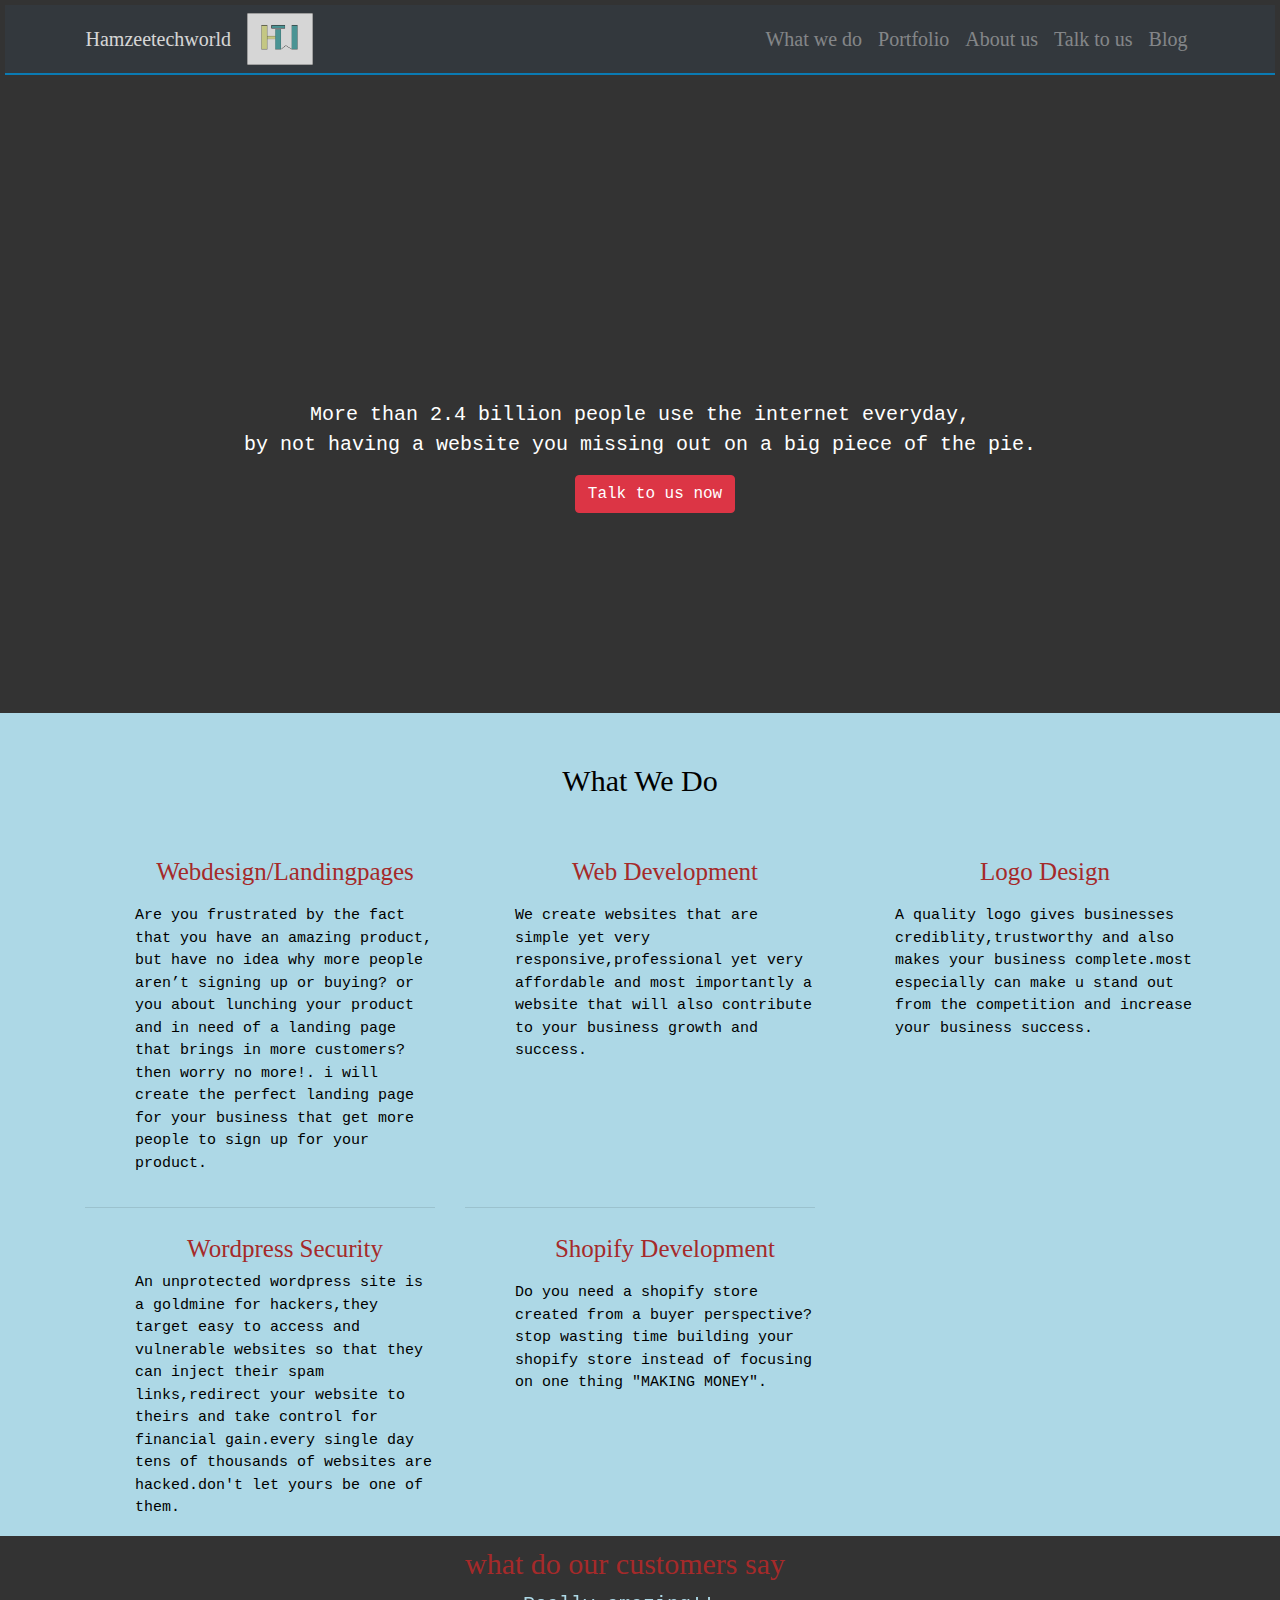
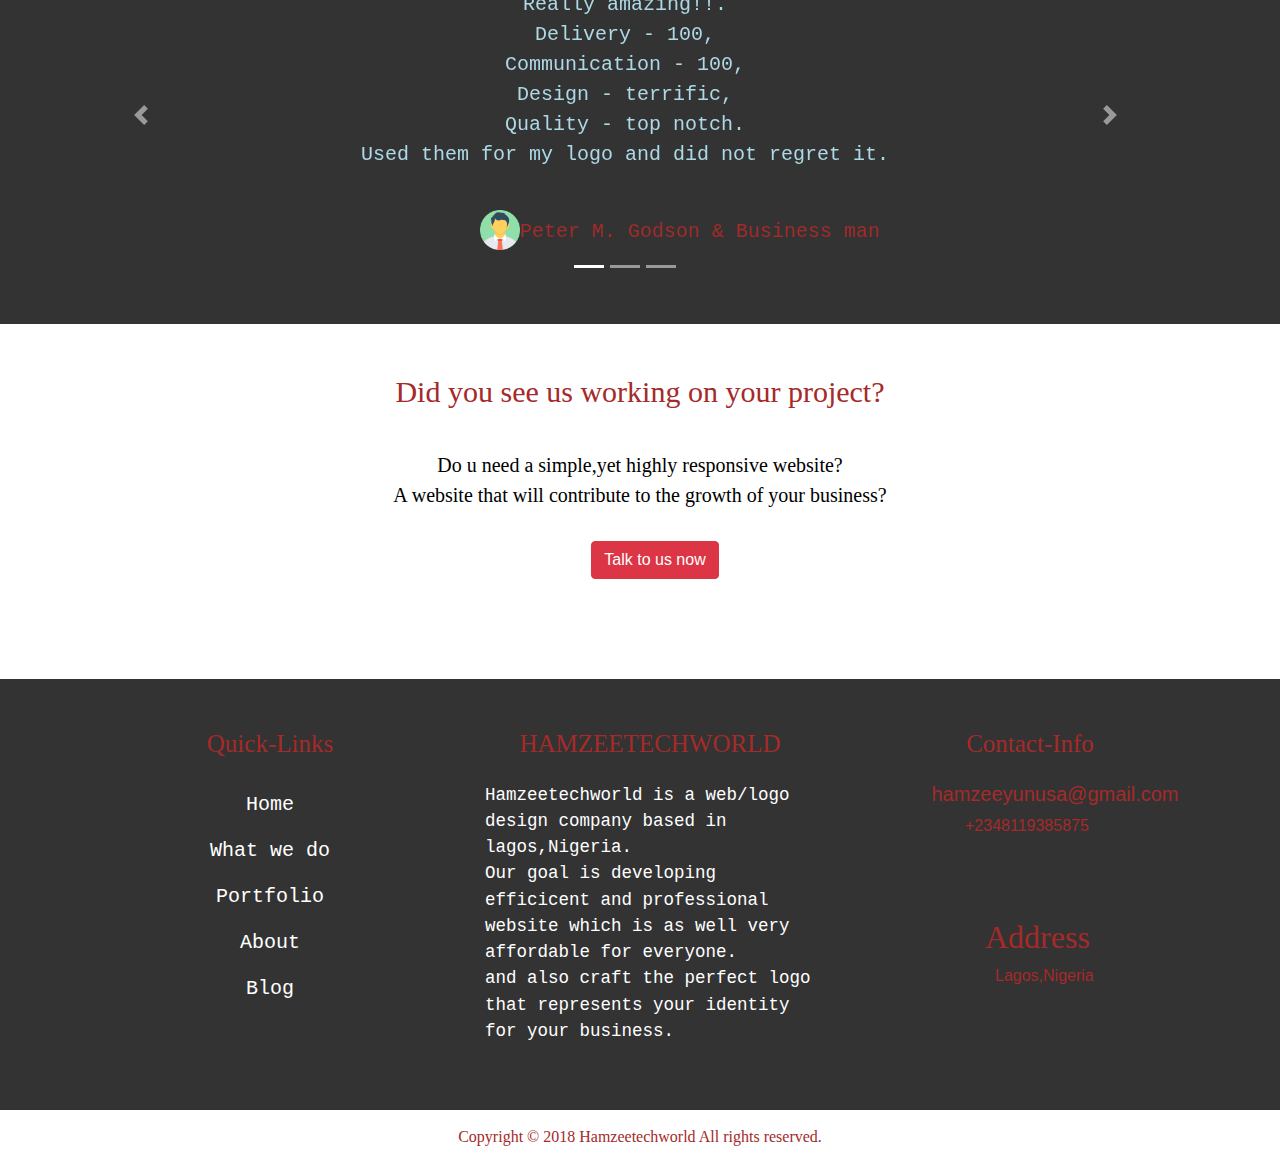
<file: index.html>
<!DOCTYPE html>
<html>
<head>
    <meta name="viewport" content="width=device-width, initial-scale=1">
	<script src="js/jquery3.1.1.min.js"></script>
	<link rel="stylesheet" href="css/bootstrap.min.css">
	<script src="js/bootstrap.min.js"></script>
	<link rel="stylesheet" href="css/style.css">
	
</head>
<body>

<nav class="navbar navbar-expand-lg bg-dark navbar-dark fixed-top">
	
	<div class="container">
		<a href="index.html" class="navbar-brand">Hamzeetechworld</a>
		<button class="navbar-toggler" data-toggle="collapse" data-target="#navbarCollapse">
			<span class="navbar-toggler-icon"></span> 
		</button>

		<div class="collapse navbar-collapse" id="navbarCollapse">
			<img class="img-fluid" src="images/hamzee.png">
			<ul class="navbar-nav ml-auto">
				<li class="nav-item">
					<a class="nav-link" href="#our-services">What we do</a>
				</li>
				<li class="nav-item">
					<a class="nav-link" href="portfolio.html">Portfolio</a>
				</li>
				<li class="nav-item">
					<a class="nav-link" data-toggle="modal"
					href="#learner">About us</a>
				</li>
				<li class="nav-item">
					<a class="nav-link" data-toggle="modal" 
					href="#form1">Talk to us</a>
				</li>
				<li class="nav-item">
  		            <a class="nav-link" href="Blog.html">Blog</a>
  	             </li>
			</ul>
		</div>
	</div>
</nav>



<div id="firstsentence">
  <div class="container">

  	<div class="row">
  	<div class="col-xl-12">
  	More than 2.4 billion people use the internet everyday,</br>
    by not having a website you missing out on a big piece of the pie.
    </div><!--col-->

    <div class="col-sm-12">
    	<a href="#form1" data-toggle="modal" class="btn-padding btn btn-danger">Talk to us now</a>
    </div><!--col-->
    </div><!--row-->
  </div><!--container-->	
  </div><!--div id-->

<!--our services-->
<div id="our-services">
	<div class="container">
		<h1 class="h">What We Do</h1>
	 <div class="row">
		<div class="col-lg-4 col-sm-12">
           <h1 class="webdes text-center">Webdesign/Landingpages</h1>
                      
           <p class="landingbody"> Are you frustrated by the fact that you have an amazing product,
   	       but have no idea why more people aren’t signing up or buying? or you about lunching your product and in need of a  landing page that brings in more customers?then worry no more!.
   	       i will create the perfect landing page for your business that get more people to sign up for your product.
        </p>
                    
		</div>

		<div class="col-lg-4 col-sm-12">
          <h1 class="webdev">Web Development</h1>
                      
         <p class="devbody">We create websites that are simple yet very responsive,professional yet very affordable and most importantly a website that will also contribute to your business growth and success.
        </p>

		</div>

		<div class="col-lg-4 col-sm-12">
         <h2 class="logodesign text-center">Logo Design</h2>

         <p class="logodesignbody">A quality logo gives businesses crediblity,trustworthy and also makes your business complete.most especially can make u stand out from the competition and increase your business success.
          </p>

		</div>
		</div>

		<div class="row">
		<div class="col-lg-4 col-sm-12">
			<hr>
		<h2 class="wordpress text-center">Wordpress Security</h2>
        <p class="wordpresssecurity">
  	     An unprotected wordpress site is a goldmine for hackers,they target easy to access and vulnerable websites so that they can inject their spam links,redirect your website to theirs and take control for financial gain.every single day tens of thousands of websites are hacked.don't let yours be one of them.
        </p>
       </div>

       <div class="col-lg-4 col-sm-12">
       	<hr>
       	<h2 class="shopify text-center">Shopify Development</h2>
       	<p class="shopdev">
       	Do you need a shopify store created from a buyer perspective?
        stop wasting time building your shopify store instead of focusing on one thing "MAKING MONEY".
       	</p>
       </div>
	  </div>
      
</div><!--container-->
</div><!--our services-->

<!--testimonials-->

<div id="testimonials" class="carousel slide" data-ride="carousel">
  <div class="container">
    <div class="row">
      <div class="col">
        <h1 id="tt">what do our customers say</h1>

        <!--indicators-->
   <ul class="carousel-indicators">
     <li data-target="#testimonials" data-slide-to="0" class="active"></li>
     <li data-target="#testimonials" data-slide-to="1"></li>
     <li data-target="#testimonials" data-slide-to="2"></li>
    </ul>
    

      <!-- The slideshow -->
      <div class="carousel-inner">

        <div class="text-center first carousel-item active">
        Really amazing!!.</br>
        Delivery - 100,</br>
        Communication - 100,</br>
        Design - terrific,</br>
        Quality - top notch.</br>
        Used them for my logo and did not regret it.</br>
        <img src="images/boy.png" class="avatar">
        <h2 class="peter">Peter M. Godson & Business man</h2>
        </div>
        
      <div class="text-center second carousel-item">
       Excellent experience as always,very helpful and fast communication.</br>
       i've been using Hamzeetechworld for close to a year now and keep comming back</br>
       HIGHLY RECOMMENDED!!!</br></br></br>
       <h2 class="dan">jennifer Williams & director</h2>
       <img src="images/girl.png" class="anotheravatar">
       </div>


      <div class="text-center third carousel-item">
       Exceeded my expectations! with wonderful customer service.</br>
       Would definitely hire again.</br></br>

       <h2 class="kolapo">Dami. Kolapo & MD @ kincGlobal</h2>
       <img class="boy1" src="images/boy1.png">
       </div>

       </div>
      <!-- Left and right controls -->
     <a class="carousel-control-prev" href="#testimonials" data-slide="prev">
     <span class="carousel-control-prev-icon"></span>
     </a>
     <a class="carousel-control-next" href="#testimonials" data-slide="next">
     <span class="carousel-control-next-icon"></span>
     </a>
    </div>
    </div>
     </div>
       </div>
<!--testimonies-->


    <div id="hire-us">
    	<div class="container">
	<div id="row">
		<div class="text-center col-xs-12 col-md-12 col-lg-12">
	 <h1 id="h">Did you see us working on your project?</h1>
	  <p id="talk-to-us2">
	   Do u need a simple,yet highly responsive website?</br>
	   A website that will contribute to the growth of your business?
      </p>
      <div class="col-sm-12">
    	<a href="#form1" data-toggle="modal" class="text-center btn2 btn-padding btn btn-danger">Talk to us now</a>
    </div>
  </div>
 </div>
 </div>
</div>


<div id="section">
	<div class="container">
	<div class="row">

	  <div class="col-md-4">
		<h1 class="text-center quicklinks">Quick-Links</h1>

	<ul class="text-center nav flex-column mystylelist">
  	<li class="nav-item">
  		<a class="nav-link n" href="index.html">Home</a>
  	</li>
  	<li class="nav-item">
  		<a class="nav-link n" href="#our-services">What we do</a>
  	</li>
  	<li class="nav-item">
  		<a class="nav-link n" href="portfolio.html">Portfolio</a>
  	</li>
  	<li class="nav-item">
  		<a class="nav-link n" data-toggle="modal" href="#learner">About</a>
  	</li>
  	<li class="nav-item">
  		<a class="nav-link n" href="Blog.html">Blog</a>
  	</li>
  </ul>
		</div><!--col-md-4-->

	<div class="col-md-4">
	<h1 class="text-center webingenious">HAMZEETECHWORLD</h1>
    <p class="ingenious">
 	Hamzeetechworld is a web/logo design company based in lagos,Nigeria.</br>
 	Our goal is developing efficicent and professional website which is as well very affordable for everyone.</br>
 	and also craft the perfect logo that represents your identity for your business.
    </p>
	  </div><!--col-md-4-->

	  <div class="col-md-4">
	<h1 class="text-center contact">Contact-Info</h1>
	<h3 class="gmail"><a class="gmaill" href="mailto:hamzeeyunusa@gmail.com">hamzeeyunusa@gmail.com</a></h3>
    <a class=numb href="tel: +2348119385875"> +2348119385875</a>
    </br>
    <h2 class="lag">Address</h2>
    <p class="lagoss"> Lagos,Nigeria </p>
	</div><!--col-md-4-->

	</div><!--row-->
 
</div><!--container-->
</div><!--section-->

      <div id="copywrite">
      	<div class="container">
      		<div class="row">
      			<div class="col-sm-12">
	<p class="text-center mystylecopy">
		Copyright &copy 2018 Hamzeetechworld All rights reserved.
	</p>
  </div>
</div>
</div>
</div>


<!--modal starts here-->
<div class="modal fade" id="learner" tabindex="-1" role="dialog">
  <div class="modal-dialog modal-md">
  	<div class="modal-content">
  		<div class="modal-header">
  <h5 class="modal-title" id="aboutusmodaltitle">About us</h4>
  			<button type="button" class="close" data-dismiss="modal">&times;</button>
  		</div>
  	<div class="modal-body" id="aboutusmodalbody">
  		<!---modal body---->
        <p id="modalbody">
        	Hello,i'm Hamza yunusa the founder of the creative company Hamzeetechworld based in nigeria.
        	Here is a little bit about me : I got my first web-design job in the year 2007,i wasn't even up to 12 at that time,
            getting paid for what seems like fun to me really amazed me back then,lolz,after getting paid for my first job,it wasn't even up to two weeks i  got another web-design job while still learning how to code!,it was really fun at the same interesting.
            I told myself if people can pay me to create/design websites for them and at the same time still have fun while doing it then i want it no other way.i then took it upon myself to develop my skill while still learning new skills and still getting paid.
            Fast forward till this moment i'm still in that path of creating responsive and professional website.
        </p>
  	</div>
  
 <div class="modal-footer" id="aboutusmodalfooter">
 	<button type="button" class="btn btn-danger" data-dismiss="modal">Close</button>
 </div> 
  </div>  	
  </div> 
</div>

<!---ends here---->


<!--- form starts here ---->

<div class="modal fade" id="form1" tabindex="-1" role="dialog">
  <div class="modal-dialog modal-md">
  	<div class="modal-content">
  		<div class="modal-header">
  <h5 class="modal-title" id="formtitle">Do you see us working on your project?</h5>
  			<button type="button" class="close" data-dismiss="modal">&times;</button>
  		</div>
  	<div class="modal-body" id="aboutusmodalbody">
  		<!---modal body---->
      <form class="form" id="contactform" action="https://formspree.io/your@hamzeeyunusa@gmail.com" method="POST">
        	<label for="name">Name: </label>
        <input type="text" class="form-control" id="name" name="Name" placeholder="your name"></br>
        	<label for="emal">Email address: </label>
     <input type="email" class="form-control" id="email" name="_replyto" placeholder="your email"></br>
        	<label for="need">Enquiries: </label></br>
            <textarea id="textarea" rows="5" cols="30" name="textarea" placeholder="Enquiries"></textarea>
            <button type="submit" class="btn btn-danger" value="submit" name="submit">Send message</button>
            <input type="hidden" name="_next" value="//index.html" />
            <input type="text" name="_gotcha" style="display:none" />
        </form>
        <script>
    var contactform =  document.getElementById('contactform');
    contactform.setAttribute('action', '//formspree.io/' + 'your' + '@' + 'email' + '.' + 'com');
</script>
  	</div>
  
 <div class="modal-footer" id="aboutusmodalfooter">
 	<button type="button" class="btn btn-danger" data-dismiss="modal">Close</button>
 </div> 
  </div>  	
  </div> 
</div>


<!---form ends here---->
</body>
</html>
</file>
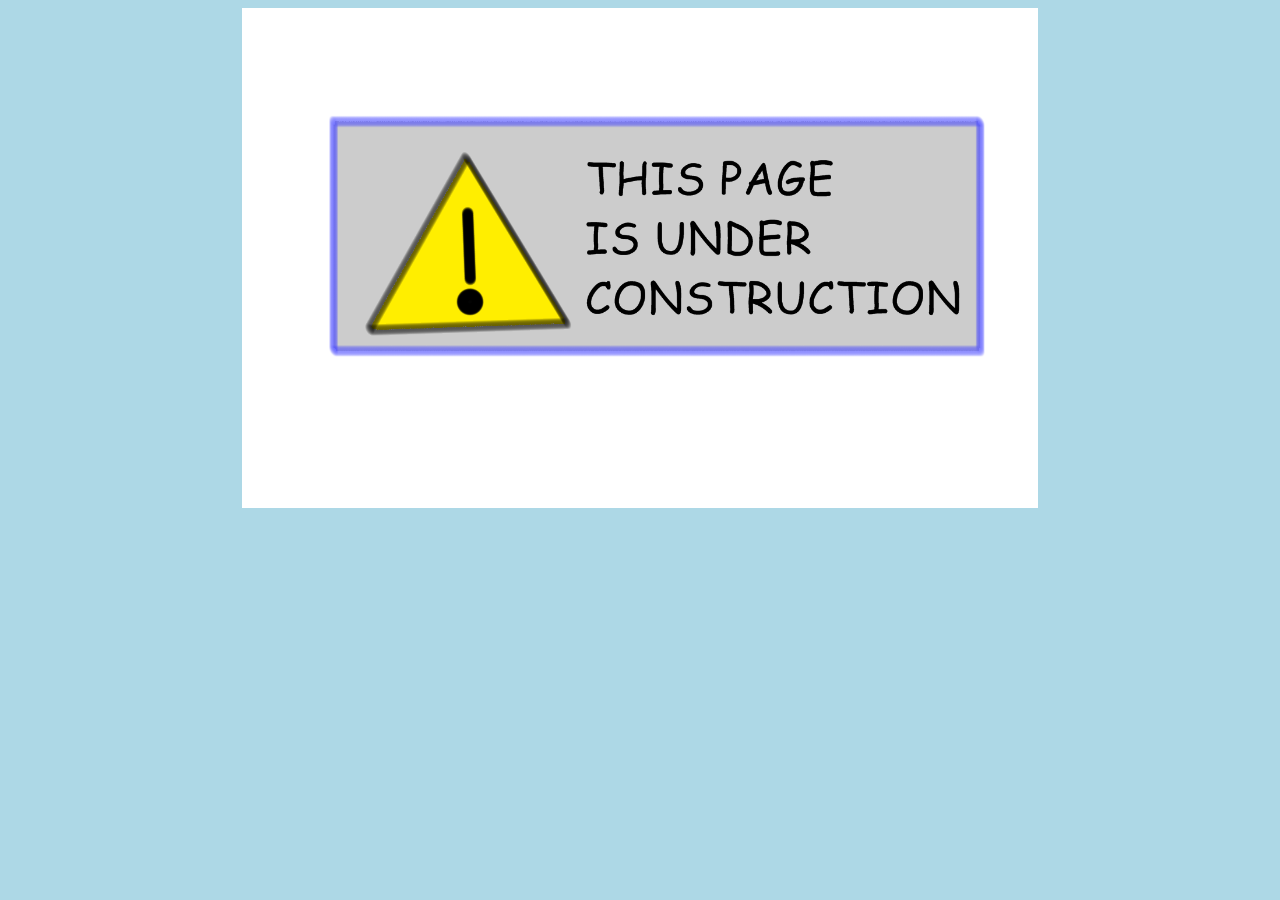
<file: Blog.html>
<!DOCTYPE html>
<html>
<head>
	<style>
		body {
			background-color: lightblue;
		}

	</style>
	<title>Blog</title>
</head>
<body>

<center><img src="images/underconstruction.png" alt="UNDER CONSTRUCTION,PLEASE CHECK BACK SOON" height="500px"></center>

</body>
</html>
</file>
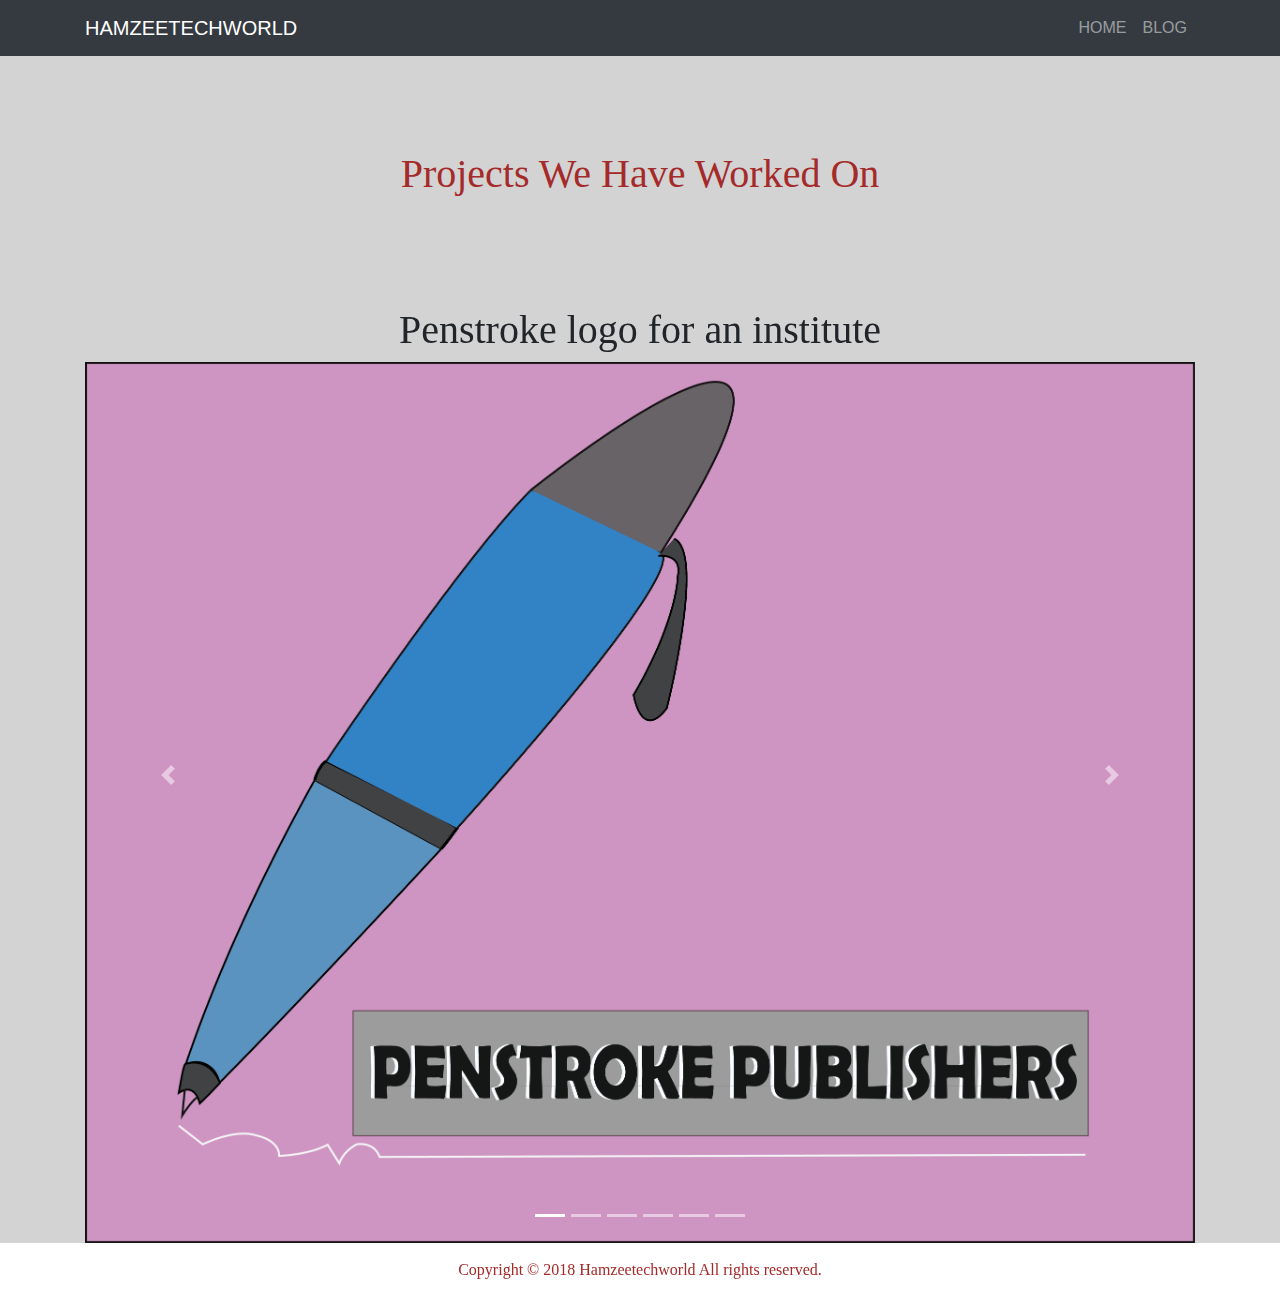
<file: portfolio.html>
<!DOCTYPE html>
<html>
<head>
	<meta name="viewport" content="width=device-width, initial-scale=1">
	<script src="js/jquery3.1.1.min.js"></script>
	<link rel="stylesheet" href="css/bootstrap.min.css">
	<script src="js/bootstrap.min.js"></script>

	<style>
	    body {
		   background-color: lightgray;
	   }
	   #portfoliosection {
	   	  font-family: cursive;

	   }

		.project {
			color: brown;
			font-family: cursive;
			text-align: center;
			padding-top: 150px;
			padding-bottom: 100px;
		}
		.penstroke1 {
			width: 700px;
		}
		.untitled {
			width: 500px;
			height: 550px;
		}
		.hlogo {
			width: 500px;
			height: 500px;
		}
		.
		.img-fluid {
			max-width: 100%;
			height: auto;
		}
		.h{
			padding-bottom: 10px;
		}
		#copywrite {
	     background-color: white;
    
     }
       .mystylecopy {
	     color: brown;
	     padding-top: 15px;
	     font-family: cursive;
       }
	</style>

	<title>PORTFOLIO</title>
</head>


<body>
	<nav class="navbar navbar-expand-xl bg-dark navbar-dark fixed-top">
	
	<div class="container">
		<a href="index.html" class="navbar-brand">HAMZEETECHWORLD</a>
		<button class="navbar-toggler" data-toggle="collapse" data-target="#navbarCollapse">
			<span class="navbar-toggler-icon"></span> 
		</button>

		<div class="collapse navbar-collapse" id="navbarCollapse">
			<ul class="navbar-nav ml-auto">
				<li class="nav-item">
					<a class="nav-link" href="index.html">HOME</a>
				</li>
				</li>
				<li class="nav-item">
  		            <a class="nav-link" href="Blog.html">BLOG</a>
  	             </li>
			</ul>
		</div>
	</div>
</nav>
  
  <div id="portfoliosection">
       <h1 class="project"> Projects We Have Worked On</h1>
  	<div class="container">
  	<div class="row">
  	  <div class="col">
  	  	 
  	<div id="portfolio" class="carousel slide" data-ride="carousel">

  <!-- Indicators -->
  <ul class="carousel-indicators">
    <li data-target="#portfolio" data-slide-to="0" class="active"></li>
    <li data-target="#portfolio" data-slide-to="1"></li>
    <li data-target="#portfolio" data-slide-to="2"></li>
     <li data-target="#portfolio" data-slide-to="3"></li>
    <li data-target="#portfolio" data-slide-to="4"></li>
    <li data-target="#portfolio" data-slide-to="5"></li>
  </ul>

  <!-- The slideshow -->
  <div class="carousel-inner">
    <div class="carousel-item active">
    	<h1 class="l text-center penstrokelogo">Penstroke logo for an institute</h1>
      <img src="images/penstroke1.png" alt="penstroke2" class="img-fluid mx-auto d-block">
    </div>
    <div class="carousel-item">
    	<h1 class="l text-center">Papzie logo for an eating complex</h1>
      <img src="images/Untitled.jpg" alt="untitled" class="img-fluid mx-auto d-block">
    </div>
    <div class="carousel-item">
    	<h1 class="l text-center">K.ent logo for an entertainment company</h1>
      <img src="images/hlogo.png" alt="hlogo" class="img-fluid mx-auto d-block hlogo">
    </div>
    <div class="carousel-item">
    	<h1 class="l text-center">ecommerce web store that deals in fashion</h1>
    <img src="images/img1.PNG" alt="hlogo" class="img-fluid mx-auto d-block">
    </div>
    <div class="carousel-item">
    	<h1 class="l text-center">ecommerce web store that deals in laptops</h1>
   <img src="images/img2.PNG" alt="hlogo" class="img-fluid mx-auto d-block">
    </div>
    <div class="carousel-item">
    	<h1 class="l text-center">Logo fo an information marketting company</h1>
   <img src="images/infoglomatics.png" alt="hlogo" class="img-fluid mx-auto d-block">
    </div>
  </div>

  <!-- Left and right controls -->
  <a class="carousel-control-prev" href="#portfolio" data-slide="prev">
    <span class="carousel-control-prev-icon"></span>
  </a>
  <a class="carousel-control-next" href="#portfolio" data-slide="next">
    <span class="carousel-control-next-icon"></span>
  </a>

</div>
  	  	
  	  </div><!--col-->

  	</div>
    </div>

  </div><!--section div-->

<div id="copywrite">
      	<div class="container">
      		<div class="row">
      			<div class="col-sm-12">
	<p class="text-center mystylecopy">
		Copyright &copy 2018 Hamzeetechworld All rights reserved.
	</p>
  </div>
</div>
</div>
</div>
</body>
</html>
</file>
<file: css/style.css>
body {
	background-color: #333; 
	color: #fff;
}
.h {
  text-align: center;
  color: black;
  font-family: cursive;
  font-size: 30px;
}

.navbar {
	border-bottom:#008ed5 2px solid;
	opacity: 0.8;
	font-family: cursive;
	font-size: 20px;
	margin: 5px;
	padding-right: 15px;
}
.img-fluid {
	width: 7%;
	height: 5%;
}
#firstsentence {
	padding-top: 400px;
	font-family: monospace;
	font-size: 20px;
	text-align: center;
}
.btn-padding {
	margin-left: 30px;
	margin-top: 15px;
}
#our-services {
	background-color: lightblue;
	margin-top: 200px;
	padding-top: 50px;
}
.webdes{
	color: black;
	font-size: 25px;
	color: brown;
	font-family: cursive;
	padding-top: 50px;
	padding-left: 50px;
}
.landingbody {
	color: black;
	font-size: 15px;
	font-family: monospace;
	font-style: bold;
	padding-top: 10px;
	padding-left: 50px;
}
.webdev {
	color: black;
	font-size: 25px;
	color: brown;
	font-family: cursive;
	padding-top: 50px;
	padding-left: 50px;
	text-align: center;
}
.devbody {
	color: black;
	font-size: 15px;
	font-family: monospace;
	font-style: bold;
	padding-top: 10px;
	padding-left: 50px;
}
.logodesign  {
	color: black;
	font-size: 25px;
	color: brown;
	font-family: cursive;
	padding-top: 50px;
	padding-left: 50px;
}
.logodesignbody {
	color: black;
	font-size: 15px;
	font-family: monospace;
	padding-top: 10px;
	padding-left: 50px;
}
.wordpress {
	color: brown;
	font-family: cursive;
	font-size: 25px;
	padding-left: 50px;
	padding-top: 10px;
}
.wordpresssecurity {
	color: black;
	font-size: 15px;
	font-family: monospace;
	padding-left: 50px;
}
.shopify {
	color: brown;
	font-size: 25px;
	font-family: cursive;
	padding-left: 50px;
	padding-top: 10px;
}
.shopdev {
	color: black;
	font-size: 15px;
	font-family: monospace;
	padding-top: 10px;
	padding-left: 50px;
}
#tt {
	font-family: cursive;
	font-size: 30px;
	text-align: center;
	color: brown;
	padding-top: 10px;
}
.first {
  font-family: monospace;
  padding-bottom: -50px;
  font-size: 20px;
  color: lightblue;
}
.avatar {
  margin-left: -250px;
  padding-top: 40px;
  width: 40px;
  
}
.peter {
	font-family: monospace;
	font-size: 20px;
	margin-top: -30px;
    padding-left: 150px;
    color: brown;
}
.second {
  text-align: center;
  color: lightblue;
  font-family: monospace;
  font-size: 20px;
  padding-top: 25px;
}
.dan {
  position: absolute;
  color: brown;
  font-size: 20px;
  font-family: monospace;
  padding-left: 350px;
  margin-top: 10px;
}
.anotheravatar {
  width: 35px;
  padding-bottom: 70px;
  margin-right: 470px;
 
}
.third {
  text-align: center;
  font-family: monospace;
  font-size: 25px;
  color: lightblue;
  padding-top: 50px;
  padding-bottom: 40px;
  
}
.boy1 {
margin-top: 20px;
width: 50px;
margin-left: -500px;

}
.kolapo {
  font-size: 20px;
  color: brown;
  position: absolute;
  padding-top: 40px;
  padding-left: 350px;
  font-family: monospace;

}
@media (max-width: 960px) {
	 .img-fluid {
           width: 20%;
           height: 10%;
          }
	.peter {
		margin-left: -75px;
		font-size: 23px;
		margin-bottom: 60px;
	}
	.avatar {
		margin-left: -300px;
	}
    .dan {
    	margin-left: -260px;
    }
    .anotheravatar {
    	margin-left: 50px;
    }
    .boy1 {
       margin-right: -130px;
    }
    .kolapo {
    	margin-left: -300px;
    }
}
@media (min-width: 767px) and (max-width: 990px){
	.dan {
		margin-left: -180px;
	}
	.kolapo {
		margin-left: -160px;
	}
}
@media (min-width: 991px) and (max-width: 1085px) {
	.img-fluid {
           width: 10%;
           height: 7%;
          }
         
	.dan {
		margin-left: -70px;
	}
	.kolapo {
		margin-left: -80px;
	}
}
#hire-us {
	background-color: white;

}
#h {
	color: brown;
	font-family: cursive;
	font-size: 30px;
	padding-top: 50px;
	text-align: center;
}
@media (min-width: 1200px) {
	.peter {
        margin-bottom: 50px;
     }
}
#testimonials {
	padding-right: 30px;
	padding-bottom: 30px;
}
#talk-to-us2 {
	color: black;
	font-family: cursive;
	font-size: 20px;
	padding-top: 15px;
	margin-top: 25px;
	text-align: center;
}
.btn2 {
	margin-bottom: 100px;
}
.quicklinks {
  color: brown;
  font-family: cursive;
  font-size: 25px;
  padding-left: 20px;
}
.webingenious{
  color: brown;
  font-family: cursive;
  font-size: 25px;
  padding-left: 20px;

}
#section {
	padding-bottom: 40px;
	padding-top: 40px;
}
.contact {
  color: brown;
  font-family: cursive;
  font-size: 25px;
  padding-left: 20px;
}
.mystylelist {
	padding-left: 20px;
	font-family: monospace;
	font-size: 20px;
	padding-left: 20px;
	padding-top: 15px;
}
.n {
	color: white;
}
.ingenious {
	font-family: monospace;
	font-size: 17.5px;
	padding-top: 15px;
   padding-left: 20px;
}
.gmail {
	padding-top: 15px;
	font-size: 20px;
	padding-left: 70px;
	text-align: center;
}
.numb {
	padding-left: 120px;
	text-align: center;
}
.lag {
	font-family: cursive;
	padding-left: 140px;
	padding-top: 80px;
	color: brown;
}
.lagoss {
	padding-left: 150px;
	color: brown;
}
#copywrite {
	background-color: white;
    
}
.mystylecopy {
	color: brown;
	padding-top: 15px;
	font-family: cursive;
}
.gmaill {
	color: brown;
}
.numb {
	color: brown;
}
.ttt {
	position: absolute;
	font-size: 25px;
	font-family: cursive;
	color: black;
    padding-left: 400px;
}
#section {
	padding-top: 50px;
	padding-bottom: 50px;
}
#aboutusmodaltitle {
  font-size: 20px;
  font-family: cursive;
  color: brown;
  padding-left: 170px;
}
#aboutusmodalbody {
  background-color: black;
  font-family: monospace;
  font-size: 20px;
}
#aboutusmodalfooter {
  background-color: lightblue;
}
#formtitle {
  padding-left: 60px;
  font-family: cursive;
  color: brown;
  text-align: center;
}
#form1{
  background-color: gray;
}
.form{
  font-family: monospace;
  width: 500px;
}
#name {
  width: 380px;
}
#email {
  width: 380px;
}
#textarea {
  width: 380px;
}
#modalbody{
  font-family: monospace;
  color: white;
}
</file>
